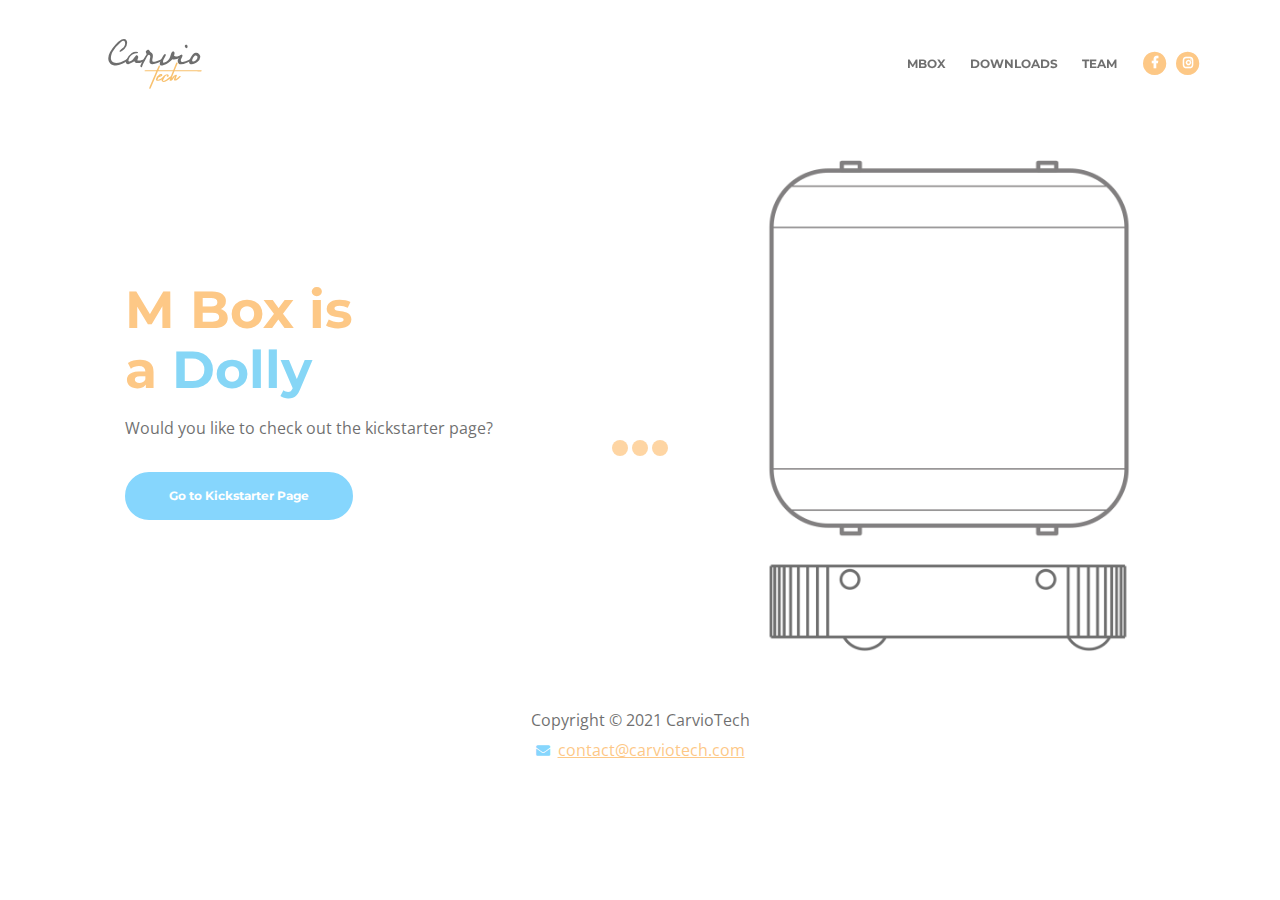
<file: index.html>
<!DOCTYPE html>
<html lang="en">
    <head>
        <meta charset="utf-8">
        <meta name="viewport" content="width=device-width, initial-scale=1, shrink-to-fit=no">
        
        <meta name="description" content="Dolly Slider CableCam Photographer">
        <meta name="author" content="Carvio">

        <meta property="og:site_name" content="" />
        <meta property="og:site" content="" />
        <meta property="og:title" content=""/>
        <meta property="og:description" content="" />
        <meta property="og:image" content="" /> 
        <meta property="og:url" content="" />
        <meta property="og:type" content="article" />

        <title>CarvioTech</title>
        
        <link href="https://fonts.googleapis.com/css?family=Montserrat:400,600,700" rel="stylesheet">
        <link href="https://fonts.googleapis.com/css?family=Open+Sans:400,400i,700,700i" rel="stylesheet">
        <link href="css/bootstrap.css" rel="stylesheet">
        <link href="css/fontawesome-all.css" rel="stylesheet">
        <link href="css/swiper.css" rel="stylesheet">
        <link href="css/magnific-popup.css" rel="stylesheet">
        <link href="css/styles.css" rel="stylesheet">
        
        <link rel="icon" href="images/white_logo.png">
    </head>

    <body data-spy="scroll" data-target=".fixed-top">
        
        <div class="spinner-wrapper">
            <div class="spinner">
                <div class="bounce1"></div>
                <div class="bounce2"></div>
                <div class="bounce3"></div>
            </div>
        </div>
        
        <nav class="navbar navbar-expand-md navbar-dark navbar-custom fixed-top">

            <a class="navbar-brand logo-image" href="index.html">
                <img src="images/black_logo.svg" alt="alternative">
            </a>            
            <button class="navbar-toggler" type="button" data-toggle="collapse" data-target="#navbarsExampleDefault" aria-controls="navbarsExampleDefault" aria-expanded="false" aria-label="Toggle navigation">
                <span class="navbar-toggler-awesome fas fa-bars"></span>
                <span class="navbar-toggler-awesome fas fa-times"></span>
            </button>
            <div class="collapse navbar-collapse" id="navbarsExampleDefault">
                <ul class="navbar-nav ml-auto">               
                    <li class="nav-item">
                        <a class="nav-link page-scroll" href="products.html">MBOX</a>
                    </li>
                    <li class="nav-item">
                        <a class="nav-link page-scroll" href="downloads.html">DOWNLOADS</a>
                    </li>
                    <li class="nav-item">
                        <a class="nav-link page-scroll" href="team.html">TEAM</a>
                    </li>
                </ul>
                <span class="nav-item social-icons">
                    <span class="fa-stack">
                        <a href="https://www.facebook.com/carviotech">
                            <i class="fas fa-circle fa-stack-2x"></i>
                            <i class="fab fa-facebook-f fa-stack-1x"></i>
                        </a>
                    </span>
                    <span class="fa-stack">
                        <a href="https://www.instagram.com/carviotech/">
                            <i class="fas fa-circle fa-stack-2x"></i>
                            <i class="fab fa-instagram fa-stack-1x"></i>
                        </a>
                    </span>
                </span>
            </div>
        </nav> 
        
        <header id="header" class="header">
            <div class="header-content">
                <div class="container">
                    <div class="row">
                        <div class="col-lg-6">
                            <div class="text-container">
                                <h1>M Box is <br> a <span id="js-rotating">Dolly, Slider, CableCam</span></h1>
                                <p class="p-large">Would you like to check out the kickstarter page?</p>
                                <a class="btn-solid-lg page-scroll" href="#your-link">Go to Kickstarter Page</a>
                            </div>
                        </div> 
                        <div class="col-lg-6">
                            <div class="image-container">
                                <img class="img-fluid" src="images/tech-draw.png" alt="alternative">
                            </div> 
                        </div> 
                    </div> 
                </div> 
            </div> 
        </header> 

        <div id="contact" class="form">
            <div class="container">
                <div class="row">
                    <div class="col-lg-12">
                        <ul class="list-unstyled li-space-lg">
                            <li class="address">Copyright © 2021 CarvioTech</li>
                            <li><i class="fas fa-envelope"></i><a class="blue" href="mailto:contact@carviotech.com">contact@carviotech.com</a></li>
                        </ul>
                    </div> 
                </div> 
            </div> 
        </div> 
        
        <script src="js/jquery.min.js"></script>
        <script src="js/popper.min.js"></script>
        <script src="js/bootstrap.min.js"></script>
        <script src="js/jquery.easing.min.js"></script>
        <script src="js/swiper.min.js"></script>
        <script src="js/jquery.magnific-popup.js"></script>
        <script src="js/morphext.min.js"></script>
        <script src="js/validator.min.js"></script>
        <script src="js/scripts.js"></script>
    </body>
</html>
</file>
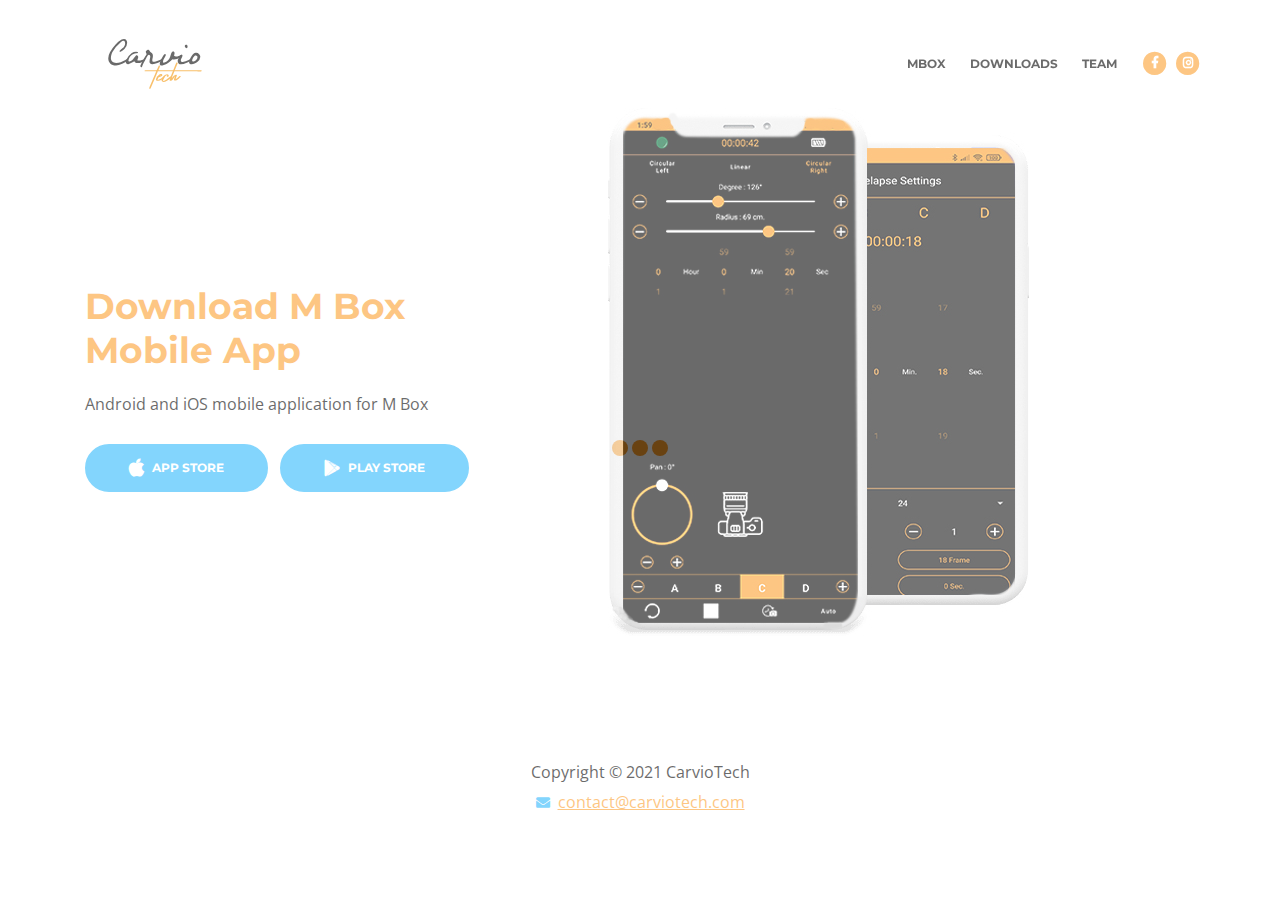
<file: downloads.html>
<!DOCTYPE html>
<html lang="en">
    <head>
        <meta charset="utf-8">
        <meta name="viewport" content="width=device-width, initial-scale=1, shrink-to-fit=no">
        
        <meta name="description" content="Dolly Slider CableCam Photographer">
        <meta name="author" content="Carvio">

        <meta property="og:site_name" content="" />
        <meta property="og:site" content="" />
        <meta property="og:title" content=""/>
        <meta property="og:description" content="" />
        <meta property="og:image" content="" />
        <meta property="og:url" content="" />
        <meta property="og:type" content="article" />

        <title>CarvioTech</title>
        
        <link href="https://fonts.googleapis.com/css?family=Montserrat:400,600,700" rel="stylesheet">
        <link href="https://fonts.googleapis.com/css?family=Open+Sans:400,400i,700,700i" rel="stylesheet">
        <link href="css/bootstrap.css" rel="stylesheet">
        <link href="css/fontawesome-all.css" rel="stylesheet">
        <link href="css/swiper.css" rel="stylesheet">
        <link href="css/magnific-popup.css" rel="stylesheet">
        <link href="css/styles.css" rel="stylesheet">
        
        <link rel="icon" href="images/white_logo.png">
    </head>
    
    <body data-spy="scroll" data-target=".fixed-top">
        
        <div class="spinner-wrapper">
            <div class="spinner">
                <div class="bounce1"></div>
                <div class="bounce2"></div>
                <div class="bounce3"></div>
            </div>
        </div>

        <nav class="navbar navbar-expand-md navbar-dark navbar-custom fixed-top">
            <a class="navbar-brand logo-image" href="index.html">
                <img src="images/black_logo.svg" alt="alternative">
            </a>        
            <button class="navbar-toggler" type="button" data-toggle="collapse" data-target="#navbarsExampleDefault" aria-controls="navbarsExampleDefault" aria-expanded="false" aria-label="Toggle navigation">
                <span class="navbar-toggler-awesome fas fa-bars"></span>
                <span class="navbar-toggler-awesome fas fa-times"></span>
            </button>
            <div class="collapse navbar-collapse" id="navbarsExampleDefault">
                <ul class="navbar-nav ml-auto">
                    <li class="nav-item">
                        <a class="nav-link page-scroll" href="products.html">MBOX</a>
                    </li>
                    <li class="nav-item">
                        <a class="nav-link page-scroll" href="downloads.html">DOWNLOADS</a>
                    </li>
                    <li class="nav-item">
                        <a class="nav-link page-scroll" href="team.html">TEAM</a>
                    </li>
                </ul>
                <span class="nav-item social-icons">
                    <span class="fa-stack">
                        <a href="https://www.facebook.com/carviotech">
                            <i class="fas fa-circle fa-stack-2x"></i>
                            <i class="fab fa-facebook-f fa-stack-1x"></i>
                        </a>
                    </span>
                    <span class="fa-stack">
                        <a href="https://www.instagram.com/carviotech/">
                            <i class="fas fa-circle fa-stack-2x"></i>
                            <i class="fab fa-instagram fa-stack-1x"></i>
                        </a>
                    </span>
                </span>
            </div>
        </nav>

        <div class="basic-4">
            <div class="container">
                <div class="row">
                    <div class="col-lg-6 col-xl-5">
                        <div class="text-container">
                            <h2>Download <span class="blue">M Box Mobile App</span></h2>
                            <p class="p-large">Android and iOS mobile application for M Box</p>
                            <a class="btn-solid-lg" href="#COMING_SOON"><i class="fab fa-apple"></i>APP STORE</a>
                            <a class="btn-solid-lg" href="#COMING_SOON"><i class="fab fa-google-play"></i>PLAY STORE</a>
                        </div>
                    </div>
                    <div class="col-lg-6 col-xl-7">
                        <div class="image-container">
                            <img class="img-fluid" src="images/2phones2.jpg" alt="alternative">
                        </div>
                    </div>
                </div>
            </div>
        </div>

        <div id="contact" class="form">
            <div class="container">
                <div class="row">
                    <div class="col-lg-12">
                        <ul class="list-unstyled li-space-lg">
                            <li class="address">Copyright © 2021 CarvioTech</li>
                            <li><i class="fas fa-envelope"></i><a class="blue" href="mailto:contact@carviotech.com">contact@carviotech.com</a></li>
                        </ul>
                    </div>
                </div>
            </div>
        </div>
            
        <script src="js/jquery.min.js"></script>
        <script src="js/popper.min.js"></script>
        <script src="js/bootstrap.min.js"></script>
        <script src="js/jquery.easing.min.js"></script>
        <script src="js/swiper.min.js"></script>
        <script src="js/jquery.magnific-popup.js"></script>
        <script src="js/morphext.min.js"></script>
        <script src="js/validator.min.js"></script>
        <script src="js/scripts.js"></script>
    </body>
</html>
</file>
<file: css/styles.css>
body,
html {
    width: 100%;
	height: 100%;
}

body, p {
	color: #000000; 
	font: 400 0.875rem/1.375rem "Open Sans", sans-serif;
}

.p-large {
	color: #000000;
	font: 400 1rem/1.5rem "Open Sans", sans-serif;
}

.p-small {
	color: #000000;
	font: 400 0.75rem/1.25rem "Open Sans", sans-serif;
}

.p-heading {
	margin-bottom: 3.75rem;
	text-align: center;
}

.li-space-lg li {
	margin-bottom: 0.375rem;
}

.indent {
	padding-left: 1.25rem;
}

h1 {
	color: #FC9E2B;
	font: 700 2.5rem/2.875rem "Montserrat", sans-serif;
}

h2 {
	color: #FC9E2B;
	font: 700 2.25rem/2.75rem "Montserrat", sans-serif;
}

h3 {
	color: #FC9E2B;
	font: 700 1.75rem/2.125rem "Montserrat", sans-serif;
}

h4 {
	color: #FC9E2B;
	font: 700 1.375rem/1.75rem "Montserrat", sans-serif;
}

h5 {
	color: #FC9E2B;
	font: 700 1.125rem/1.625rem "Montserrat", sans-serif;
}

h6 {
	color: #FC9E2B;
	font: 700 1rem/1.5rem "Montserrat", sans-serif;
}

a {
	color: #FC9E2B;
	text-decoration: underline;
}

a:hover {
	color: #FC9E2B;
	text-decoration: underline;
}

a.turquoise {
	color: #FC9E2B;
}

a.white {
	color: #FC9E2B;
}

.testimonial-text {
	font: italic 400 1rem/1.5rem "Open Sans", sans-serif;
}

.testimonial-author {
	font: 700 1rem/1.5rem "Montserrat", sans-serif;
}

.btn-solid-reg {
	display: inline-block;
	padding: 1.1875rem 2.125rem 1.1875rem 2.125rem;
	border: 0.125rem solid #2BB8FC;
	border-radius: 2rem;
	background-color: #2BB8FC;
	color: #fff;
	font: 700 0.75rem/0 "Montserrat", sans-serif;
	text-decoration: none;
	transition: all 0.2s;
}

.btn-solid-reg:hover {
	background-color: transparent;
	color: #2BB8FC;
	text-decoration: none;
}

.btn-solid-lg {
	display: inline-block;
	padding: 1.375rem 2.625rem 1.375rem 2.625rem;
	border: 0.125rem solid #2BB8FC;
	border-radius: 2rem;
	background-color: #2BB8FC;
	color: #fff;
	font: 700 0.75rem/0 "Montserrat", sans-serif;
	text-decoration: none;
	transition: all 0.2s;
}

.btn-solid-lg:hover {
	background-color: transparent;
	color: #2BB8FC;
	text-decoration: none;
}

.btn-solid-lg .fab {
	margin-right: 0.5rem;
	font-size: 1.25rem;
	line-height: 0;
	vertical-align: top;
}

.btn-solid-lg .fab.fa-google-play {
	font-size: 1rem;
}

.btn-outline-reg {
	display: inline-block;
	padding: 1.1875rem 2.125rem 1.1875rem 2.125rem;
	border: 0.125rem solid #2BB8FC;
	border-radius: 2rem;
	background-color: transparent;
	color: #2BB8FC;
	font: 700 0.75rem/0 "Montserrat", sans-serif;
	text-decoration: none;
	transition: all 0.2s;
}

.btn-outline-reg:hover {
	background-color: #2BB8FC;
	color: #fff;
	text-decoration: none;
}

.btn-outline-lg {
	display: inline-block;
	padding: 1.375rem 2.625rem 1.375rem 2.625rem;
	border: 0.125rem solid #2BB8FC;
	border-radius: 2rem;
	background-color: transparent;
	color: #2BB8FC;
	font: 700 0.75rem/0 "Montserrat", sans-serif;
	text-decoration: none;
	transition: all 0.2s;
}

.btn-outline-lg:hover {
	background-color: #2BB8FC;
	color: #fff;
	text-decoration: none;
}

.btn-outline-sm {
	display: inline-block;
	padding: 1rem 1.625rem 0.875rem 1.625rem;
	border: 0.125rem solid #2BB8FC;
	border-radius: 2rem;
	background-color: transparent;
	color: #2BB8FC;
	font: 700 0.625rem/0 "Montserrat", sans-serif;
	text-decoration: none;
	transition: all 0.2s;
}

.btn-outline-sm:hover {
	background-color: #2BB8FC;
	color: #fff;
	text-decoration: none;
}

.form-group {
	position: relative;
	margin-bottom: 1.25rem;
}

.form-group.has-error.has-danger {
	margin-bottom: 0.625rem;
}

.form-group.has-error.has-danger .help-block.with-errors ul {
	margin-top: 0.375rem;
}

.label-control {
	position: absolute;
	top: 0.87rem;
	left: 1.375rem;
	color: #f1f1f8;
	opacity: 1;
	font: 400 0.875rem/1.375rem "Open Sans", sans-serif;
	cursor: text;
	transition: all 0.2s ease;
}

/* IE10+ hack to solve lower label text position compared to the rest of the browsers */
@media screen and (-ms-high-contrast: active), screen and (-ms-high-contrast: none) {  
	.label-control {
		top: 0.9375rem;
	}
}

.form-control-input:focus + .label-control,
.form-control-input.notEmpty + .label-control,
.form-control-textarea:focus + .label-control,
.form-control-textarea.notEmpty + .label-control {
	top: 0.125rem;
	opacity: 1;
	font-size: 0.75rem;
	font-weight: 700;
}

.form-control-input,
.form-control-select {
	display: block; /* needed for proper display of the label in Firefox, IE, Edge */
	width: 100%;
	padding-top: 1.0625rem;
	padding-bottom: 0.0625rem;
	padding-left: 1.3125rem;
	border: 1px solid #000000;
	border-radius: 0.25rem;
	background-color: #FFFFFF;
	color: #f1f1f8;
	font: 400 0.875rem/1.875rem "Open Sans", sans-serif;
	transition: all 0.2s;
	-webkit-appearance: none; /* removes inner shadow on form inputs on ios safari */
}

.form-control-select {
	padding-top: 0.5rem;
	padding-bottom: 0.5rem;
	height: 3rem;
}

/* IE10+ hack to solve lower label text position compared to the rest of the browsers */
@media screen and (-ms-high-contrast: active), screen and (-ms-high-contrast: none) {  
	.form-control-input {
		padding-top: 1.25rem;
		padding-bottom: 0.75rem;
		line-height: 1.75rem;
	}

	.form-control-select {
		padding-top: 0.875rem;
		padding-bottom: 0.75rem;
		height: 3.125rem;
		line-height: 2.125rem;
	}
}

select {
    /* you should keep these first rules in place to maintain cross-browser behavior */
    -webkit-appearance: none;
	-moz-appearance: none;
	-ms-appearance: none;
    -o-appearance: none;
    appearance: none;
    background-image: url('../images/down-arrow.png');
    background-position: 96% 50%;
    background-repeat: no-repeat;
    outline: none;
}

select::-ms-expand {
    display: none; /* removes the ugly default down arrow on select form field in IE11 */
}

.form-control-textarea {
	display: block; /* used to eliminate a bottom gap difference between Chrome and IE/FF */
	width: 100%;
	height: 8rem; /* used instead of html rows to normalize height between Chrome and IE/FF */
	padding-top: 1.25rem;
	padding-left: 1.3125rem;
	border: 1px solid #000;
	border-radius: 0.25rem;
	background-color: #fff;
	color: #f1f1f8;
	font: 400 0.875rem/1.75rem "Open Sans", sans-serif;
	transition: all 0.2s;
}

.form-control-input:focus,
.form-control-select:focus,
.form-control-textarea:focus {
	border: 1px solid #f1f1f8;
	outline: none; /* Removes blue border on focus */
}

.form-control-input:hover,
.form-control-select:hover,
.form-control-textarea:hover {
	border: 1px solid #f1f1f8;
}

.checkbox {
	font: 400 0.75rem/1.25rem "Open Sans", sans-serif;
}

input[type='checkbox'] {
	vertical-align: -15%;
	margin-right: 0.375rem;
}

/* IE10+ hack to raise checkbox field position compared to the rest of the browsers */
@media screen and (-ms-high-contrast: active), screen and (-ms-high-contrast: none) {  
	input[type='checkbox'] {
		vertical-align: -9%;
	}
}

.form-control-submit-button {
	display: inline-block;
	width: 100%;
	height: 3.125rem;
	border: 1px solid #2BB8FC;
	border-radius: 1.5rem;
	background-color: #2BB8FC;
	color: #fff;
	font: 700 0.75rem/1.75rem "Montserrat", sans-serif;
	cursor: pointer;
	transition: all 0.2s;
}

.form-control-submit-button:hover {
	background-color: transparent;
	color: #2BB8FC;
}

/* Form Success And Error Message Formatting */
#cmsgSubmit.h3.text-center.tada.animated,
#pmsgSubmit.h3.text-center.tada.animated,
#cmsgSubmit.h3.text-center,
#pmsgSubmit.h3.text-center {
	display: block;
	margin-bottom: 0;
	color: #f1f1f8;
	font: 400 1.125rem/1rem "Open Sans", sans-serif;
}

.help-block.with-errors .list-unstyled {
	color: #f1f1f8;
	font-size: 0.75rem;
	line-height: 1.125rem;
	text-align: left;
}

.help-block.with-errors ul {
	margin-bottom: 0;
}
/* end of form success and error message formatting */

/* Form Success And Error Message Animation - Animate.css */
@-webkit-keyframes tada {
	from {
		-webkit-transform: scale3d(1, 1, 1);
		-ms-transform: scale3d(1, 1, 1);
		transform: scale3d(1, 1, 1);
	}
	10%, 20% {
		-webkit-transform: scale3d(.9, .9, .9) rotate3d(0, 0, 1, -3deg);
		-ms-transform: scale3d(.9, .9, .9) rotate3d(0, 0, 1, -3deg);
		transform: scale3d(.9, .9, .9) rotate3d(0, 0, 1, -3deg);
	}
	30%, 50%, 70%, 90% {
		-webkit-transform: scale3d(1.1, 1.1, 1.1) rotate3d(0, 0, 1, 3deg);
		-ms-transform: scale3d(1.1, 1.1, 1.1) rotate3d(0, 0, 1, 3deg);
		transform: scale3d(1.1, 1.1, 1.1) rotate3d(0, 0, 1, 3deg);
	}
	40%, 60%, 80% {
		-webkit-transform: scale3d(1.1, 1.1, 1.1) rotate3d(0, 0, 1, -3deg);
		-ms-transform: scale3d(1.1, 1.1, 1.1) rotate3d(0, 0, 1, -3deg);
		transform: scale3d(1.1, 1.1, 1.1) rotate3d(0, 0, 1, -3deg);
	}
	to {
		-webkit-transform: scale3d(1, 1, 1);
		-ms-transform: scale3d(1, 1, 1);
		transform: scale3d(1, 1, 1);
	}
}

@keyframes tada {
	from {
		-webkit-transform: scale3d(1, 1, 1);
		-ms-transform: scale3d(1, 1, 1);
		transform: scale3d(1, 1, 1);
	}
	10%, 20% {
		-webkit-transform: scale3d(.9, .9, .9) rotate3d(0, 0, 1, -3deg);
		-ms-transform: scale3d(.9, .9, .9) rotate3d(0, 0, 1, -3deg);
		transform: scale3d(.9, .9, .9) rotate3d(0, 0, 1, -3deg);
	}
	30%, 50%, 70%, 90% {
		-webkit-transform: scale3d(1.1, 1.1, 1.1) rotate3d(0, 0, 1, 3deg);
		-ms-transform: scale3d(1.1, 1.1, 1.1) rotate3d(0, 0, 1, 3deg);
		transform: scale3d(1.1, 1.1, 1.1) rotate3d(0, 0, 1, 3deg);
	}
	40%, 60%, 80% {
		-webkit-transform: scale3d(1.1, 1.1, 1.1) rotate3d(0, 0, 1, -3deg);
		-ms-transform: scale3d(1.1, 1.1, 1.1) rotate3d(0, 0, 1, -3deg);
		transform: scale3d(1.1, 1.1, 1.1) rotate3d(0, 0, 1, -3deg);
	}
	to {
		-webkit-transform: scale3d(1, 1, 1);
		-ms-transform: scale3d(1, 1, 1);
		transform: scale3d(1, 1, 1);
	}
}

.tada {
	-webkit-animation-name: tada;
	animation-name: tada;
}

.animated {
	-webkit-animation-duration: 1s;
	animation-duration: 1s;
	-webkit-animation-fill-mode: both;
	animation-fill-mode: both;
}
/* end of form success and error message animation - Animate.css */

/* Fade-move Animation For Lightbox - Magnific Popup */
/* at start */
.my-mfp-slide-bottom .zoom-anim-dialog {
	opacity: 0;
	transition: all 0.2s ease-out;
	-webkit-transform: translateY(-1.25rem) perspective(37.5rem) rotateX(10deg);
	-ms-transform: translateY(-1.25rem) perspective(37.5rem) rotateX(10deg);
	transform: translateY(-1.25rem) perspective(37.5rem) rotateX(10deg);
}

/* animate in */
.my-mfp-slide-bottom.mfp-ready .zoom-anim-dialog {
	opacity: 1;
	-webkit-transform: translateY(0) perspective(37.5rem) rotateX(0); 
	-ms-transform: translateY(0) perspective(37.5rem) rotateX(0); 
	transform: translateY(0) perspective(37.5rem) rotateX(0); 
}

/* animate out */
.my-mfp-slide-bottom.mfp-removing .zoom-anim-dialog {
	opacity: 0;
	-webkit-transform: translateY(-0.625rem) perspective(37.5rem) rotateX(10deg); 
	-ms-transform: translateY(-0.625rem) perspective(37.5rem) rotateX(10deg); 
	transform: translateY(-0.625rem) perspective(37.5rem) rotateX(10deg); 
}

/* dark overlay, start state */
.my-mfp-slide-bottom.mfp-bg {
	opacity: 0;
	transition: opacity 0.2s ease-out;
}

/* animate in */
.my-mfp-slide-bottom.mfp-ready.mfp-bg {
	opacity: 0.8;
}
/* animate out */
.my-mfp-slide-bottom.mfp-removing.mfp-bg {
	opacity: 0;
}
/* end of fade-move animation for lightbox - magnific popup */

/* Fade Animation For Image Slider - Magnific Popup */
@-webkit-keyframes fadeIn {
	from {
		opacity: 0;
	}
	to {
		opacity: 1;
	}
}

@keyframes fadeIn {
	from {
		opacity: 0;
	}
	to {
		opacity: 1;
	}
}

.fadeIn {
	-webkit-animation: fadeIn 0.6s;
	animation: fadeIn 0.6s;
}

@-webkit-keyframes fadeOut {
	from {
		opacity: 1;
	}
	to {
		opacity: 0;
	}
}

@keyframes fadeOut {
	from {
		opacity: 1;
	}
	to {
		opacity: 0;
	}
}

.fadeOut {
	-webkit-animation: fadeOut 0.8s;
	animation: fadeOut 0.8s;
}
/* end of fade animation for image slider - magnific popup */


/*************************/
/*     02. Preloader     */
/*************************/
.spinner-wrapper {
	position: fixed;
	z-index: 999999;
	top: 0;
	right: 0;
	bottom: 0;
	left: 0;
	background: #FFFFFF;
}

.spinner {
	position: absolute;
	top: 50%; /* centers the loading animation vertically one the screen */
	left: 50%; /* centers the loading animation horizontally one the screen */
	width: 3.75rem;
	height: 1.25rem;
	margin: -0.625rem 0 0 -1.875rem; /* is width and height divided by two */ 
	text-align: center;
}

.spinner > div {
	display: inline-block;
	width: 1rem;
	height: 1rem;
	border-radius: 100%;
	background-color: #FC9E2B;
	-webkit-animation: sk-bouncedelay 1.4s infinite ease-in-out both;
	animation: sk-bouncedelay 1.4s infinite ease-in-out both;
}

.spinner .bounce1 {
	-webkit-animation-delay: -0.32s;
	animation-delay: -0.32s;
}

.spinner .bounce2 {
	-webkit-animation-delay: -0.16s;
	animation-delay: -0.16s;
}

@-webkit-keyframes sk-bouncedelay {
	0%, 80%, 100% { -webkit-transform: scale(0); }
	40% { -webkit-transform: scale(1.0); }
}

@keyframes sk-bouncedelay {
	0%, 80%, 100% { 
		-webkit-transform: scale(0);
		-ms-transform: scale(0);
		transform: scale(0);
	} 40% { 
		-webkit-transform: scale(1.0);
		-ms-transform: scale(1.0);
		transform: scale(1.0);
	}
}


/**************************/
/*     03. Navigation     */
/**************************/
.navbar-custom {
	background-color: #FFFFFF;
	box-shadow: 0 0.0625rem 0.375rem 0 rgba(0, 0, 0, 0.1);
	font: 700 0.75rem/2rem "Montserrat", sans-serif;
	transition: all 0.2s;
}

.navbar-custom .navbar-brand.logo-image img {
    width: 150px;
	height: 50px;
	margin-bottom: 0px;
	-webkit-backface-visibility: hidden;
}

.navbar-custom .navbar-brand.logo-text {
	font: 700 2.375rem/1.5rem "Montserrat", sans-serif;
	color: #fff;
	letter-spacing: -0.5px;
	text-decoration: none;
}

.navbar-custom .navbar-nav {
	margin-top: 0.75rem;
}

.navbar-custom .nav-item .nav-link {
	padding: 0 0.75rem 0 0.75rem;
	color: #000000;
	text-decoration: none;
	transition: all 0.2s ease;
}

.navbar-custom .nav-item .nav-link:hover,
.navbar-custom .nav-item .nav-link.active {
	color: #2BB8FC;
}

/* Dropdown Menu */
.navbar-custom .dropdown:hover > .dropdown-menu {
	display: block; /* this makes the dropdown menu stay open while hovering it */
	min-width: auto;
	animation: fadeDropdown 0.2s; /* required for the fade animation */
}

@keyframes fadeDropdown {
    0% {
        opacity: 0;
    }

    100% {
        opacity: 1;
    }
}

.navbar-custom .dropdown-toggle:focus { /* removes dropdown outline on focus  */
	outline: 0;
}

.navbar-custom .dropdown-menu {
	margin-top: 0;
	border: none;
	border-radius: 0.25rem;
	background-color: #FFFFFF;
}

.navbar-custom .dropdown-item {
	color: #000000;
	text-decoration: none;
}

.navbar-custom .dropdown-item:hover {
	background-color: #000000;
}

.navbar-custom .dropdown-item .item-text {
	font: 700 0.75rem/1.5rem "Montserrat", sans-serif;
}

.navbar-custom .dropdown-item:hover .item-text {
	color: #FC9E2B;
}

.navbar-custom .dropdown-items-divide-hr {
	width: 100%;
	height: 1px;
	margin: 0.25rem auto 0.25rem auto;
	border: none;
	background-color: #000000;
	opacity: 0.2;
}
/* end of dropdown menu */

.navbar-custom .social-icons {
	display: none;
}

.navbar-custom .navbar-toggler {
	border: none;
	color: #000000;
	font-size: 2rem;
}

.navbar-custom button[aria-expanded='false'] .navbar-toggler-awesome.fas.fa-times{
	display: none;
}

.navbar-custom button[aria-expanded='false'] .navbar-toggler-awesome.fas.fa-bars{
	display: inline-block;
}

.navbar-custom button[aria-expanded='true'] .navbar-toggler-awesome.fas.fa-bars{
	display: none;
}

.navbar-custom button[aria-expanded='true'] .navbar-toggler-awesome.fas.fa-times{
	display: inline-block;
	margin-right: 0.125rem;
}


/*********************/
/*    04. Header     */
/*********************/
.header {
	background-color: transparent center center no-repeat;
	background-size: cover;
}

.header .header-content {
	padding-top: 5rem;
	padding-bottom:5rem;
	text-align: center;
}

.header .text-container {
	margin-bottom: 3rem;
}

.header h1 {
	margin-bottom: 1rem;
}

.header #js-rotating {
	color: #2BB8F0;
}

.header .p-large {
	margin-bottom: 2rem;
}

.header .btn-solid-lg {
	margin-right: 0.5rem;
	margin-bottom: 1.25rem;
}


/****************************/
/*     05. Testimonials     */
/****************************/
.slider-1 {
	padding-top: 6.875rem;
	padding-bottom: 6.375rem;
	background-color: #262431;
}

.slider-1 .slider-container {
	position: relative;
}

.slider-1 .swiper-container {
	position: static;
	width: 90%;
	text-align: center;
}

.slider-1 .swiper-button-prev:focus,
.slider-1 .swiper-button-next:focus {
	/* even if you can't see it chrome you can see it on mobile device */
	outline: none;
}

.slider-1 .swiper-button-prev {
	left: -0.5rem;
	background-image: url("data:image/svg+xml;charset=utf-8,%3Csvg%20xmlns%3D'http%3A%2F%2Fwww.w3.org%2F2000%2Fsvg'%20viewBox%3D'0%200%2028%2044'%3E%3Cpath%20d%3D'M0%2C22L22%2C0l2.1%2C2.1L4.2%2C22l19.9%2C19.9L22%2C44L0%2C22L0%2C22L0%2C22z'%20fill%3D'%23f1f1f8'%2F%3E%3C%2Fsvg%3E");
	background-size: 1.125rem 1.75rem;
}

.slider-1 .swiper-button-next {
	right: -0.5rem;
	background-image: url("data:image/svg+xml;charset=utf-8,%3Csvg%20xmlns%3D'http%3A%2F%2Fwww.w3.org%2F2000%2Fsvg'%20viewBox%3D'0%200%2028%2044'%3E%3Cpath%20d%3D'M27%2C22L27%2C22L5%2C44l-2.1-2.1L22.8%2C22L2.9%2C2.1L5%2C0L27%2C22L27%2C22z'%20fill%3D'%23f1f1f8'%2F%3E%3C%2Fsvg%3E");
	background-size: 1.125rem 1.75rem;
}

.slider-1 .card {
	position: relative;
	border: none;
	background-color: transparent;
}

.slider-1 .card-image {
	width: 6rem;
	height: 6rem;
	margin-right: auto;
	margin-bottom: 0.25rem;
	margin-left: auto;
	border-radius: 50%;
}

.slider-1 .card-body {
	padding-bottom: 0;
}

.slider-1 .testimonial-author {
	margin-bottom: 0;
}


/************************/
/*     05. Features     */
/************************/
.tabs {
	padding-top: 6.5rem;
	padding-bottom: 4.25rem;
	background-color: #fff;
}

.tabs h2 {
	margin-bottom: 1.125rem;
	text-align: center;
}

.tabs .p-heading {
	margin-bottom: 3.125rem;
}

.tabs .nav-tabs {
	margin-right: auto;
	margin-bottom: 2.5rem;
	margin-left: auto;
	justify-content: center;
	border-bottom: none;
}

.tabs .nav-link {
	margin-bottom: 1rem;
	padding: 0.5rem 1.375rem 0.25rem 1.375rem;
	border: none;
	border-bottom: 0.1875rem solid #f1f1f8;
	border-radius: 0;
	color: #f1f1f8;
	font: 700 1rem/1.75rem "Montserrat", sans-serif;
	text-decoration: none;
	transition: all 0.2s ease;
}

.tabs .nav-link.active,
.tabs .nav-link:hover {
	border-bottom: 0.1875rem solid #2BB8FC;
	background-color: transparent;
	color: #2BB8FC;
}

.tabs .nav-link .fas {
	margin-right: 0.375rem;
	font-size: 1rem;
}

.tabs .tab-content {
	width: 100%; /* for proper display in IE11 */
}

.tabs .card {
	border: none;
	background: transparent;
}

.tabs .card-body {
	padding: 1rem 0 1.25rem 0;
}

.tabs .card-title {
	margin-bottom: 0.5rem;
}

.tabs .card .card-icon {
	display: inline-block;
	width: 3.5rem;
	height: 3.5rem;
	border-radius: 50%;
	background-color: #2BB8FC;
	text-align: center;
	vertical-align: top;
}

.tabs .card .card-icon .fas,
.tabs .card .card-icon .far {
	color: #fff;
	font-size: 1.75rem;
	line-height: 3.5rem;
}

.tabs #tab-1 .card.left-pane .text-wrapper {
	display: inline-block;
	width: 75%;
}

.tabs #tab-1 .card.left-pane .card-icon {
	float: left;
	margin-right: 1rem;
}

.tabs #tab-1 img {
	display: block;
	margin: 2rem auto 3rem auto;
}

.tabs #tab-1 .card.right-pane .text-wrapper {
	display: inline-block;
	width: 75%;
}

.tabs #tab-1 .card.right-pane .card-icon {
	margin-right: 1rem;
}

.tabs #tab-2 img {
	display: block;
	margin: 0 auto 2rem auto;
}

.tabs #tab-2 .text-area {
	margin-top: 1.5rem;
}

.tabs #tab-2 h3 {
	margin-bottom: 0.75rem;
}

.tabs #tab-2 .icon-cards-area {
	margin-top: 2.5rem;
}

.tabs #tab-2 .icon-cards-area .card {
	width: 100%; /* for proper display in IE11 */
}

.tabs #tab-3 .icon-cards-area .card {
	width: 100%; /* for proper display in IE11 */
}

.tabs #tab-3 .text-area {
	margin-top: 0.75rem;
	margin-bottom: 4rem;
}

.tabs #tab-3 h3 {
	margin-bottom: 0.75rem;
}

.tabs #tab-3 img {
	margin: 0 auto 3rem auto;
}


/*********************/
/*     07. Video     */
/*********************/
.basic-1 {
	padding-top: 7.50rem;
	padding-bottom: 2.50rem;
	background-color: #FFFFFF center center no-repeat ;
	background-size: cover; 
}

.basic-1 h2 {
	margin-bottom: 1.125rem;
	text-align: center;
}

.basic-1 .p-heading {
	margin-bottom: 4rem;
	text-align: center;
}

.basic-1 .image-container img {
	border-radius: 0.375rem;
}

.basic-1 .video-wrapper {
	position: relative;
}

/* Video Play Button */
.basic-1 .video-play-button {
	position: absolute;
	z-index: 10;
	top: 50%;
	left: 50%;
	display: block;
	box-sizing: content-box;
	width: 2rem;
	height: 2.75rem;
	padding: 1.125rem 1.25rem 1.125rem 1.75rem;
	border-radius: 50%;
	-webkit-transform: translateX(-50%) translateY(-50%);
	-ms-transform: translateX(-50%) translateY(-50%);
	transform: translateX(-50%) translateY(-50%);
}
  
.basic-1 .video-play-button:before {
	content: "";
	position: absolute;
	z-index: 0;
	top: 50%;
	left: 50%;
	display: block;
	width: 4.75rem;
	height: 4.75rem;
	border-radius: 50%;
	background: #4eaaff;
	animation: pulse-border 1500ms ease-out infinite;
	-webkit-transform: translateX(-50%) translateY(-50%);
	-ms-transform: translateX(-50%) translateY(-50%);
	transform: translateX(-50%) translateY(-50%);
}
  
.basic-1 .video-play-button:after {
	content: "";
	position: absolute;
	z-index: 1;
	top: 50%;
	left: 50%;
	display: block;
	width: 4.375rem;
	height: 4.375rem;
	border-radius: 50%;
	background: #4eaaff;
	transition: all 200ms;
	-webkit-transform: translateX(-50%) translateY(-50%);
	-ms-transform: translateX(-50%) translateY(-50%);
	transform: translateX(-50%) translateY(-50%);
}
  
.basic-1 .video-play-button span {
	position: relative;
	display: block;
	z-index: 3;
	top: 0.375rem;
	left: 0.25rem;
	width: 0;
	height: 0;
	border-left: 1.625rem solid #fff;
	border-top: 1rem solid transparent;
	border-bottom: 1rem solid transparent;
}
  
@keyframes pulse-border {
	0% {
		transform: translateX(-50%) translateY(-50%) translateZ(0) scale(1);
		opacity: 1;
	}
	100% {
		transform: translateX(-50%) translateY(-50%) translateZ(0) scale(1.5);
		opacity: 0;
	}
}
/* end of video play button */  


/*************************/
/*     09. Details 1     */
/*************************/
.basic-2 {
	padding-top: 2.5rem;
	padding-bottom: 2.5rem;
	background-color: #FFFFFF;
}

.basic-2 img {
	margin-bottom: 3.5rem;
}

.basic-2 h3 {
	margin-bottom: 1.125rem;
}

.basic-2 .btn-solid-reg {
	margin-top: 0.5rem;
}


/*************************/
/*     10. Details 2     */
/*************************/
.basic-3 {
	padding-top: 2.5rem;
	padding-bottom: 2.5rem;
	background-color: #FFFFFF;
}

.basic-3 .text-container {
	margin-bottom: 0rem;
}

.basic-3 h3 {
	margin-bottom: 1.125rem;
}

.basic-3 .btn-solid-reg {
	margin-top: 0.5rem;
}


/**********************************/
/*     11. Details Lightboxes     */
/**********************************/
.lightbox-basic {
	position: relative;
	max-width: 46.875rem;
	margin: 2.5rem auto;
	padding: 3rem 1rem;
	border-radius: 0.25rem;
	background-color: #fff;
	text-align: left;
}

.lightbox-basic img {
	display: block;
	margin-right: auto;
	margin-bottom: 3rem;
	margin-left: auto;
}

.lightbox-basic h3 {
	margin-bottom: 0.625rem;
}

.lightbox-basic hr {
	width: 3.75rem;
	height: 0.125rem;
	margin-top: 0.125rem;
	margin-bottom: 1.125rem;
	margin-left: 0;
	border: 0;
	background-color: #2BB8FC;
	text-align: left;
}

.lightbox-basic h4 {
	margin-top: 1.75rem;
	margin-bottom: 0.75rem;
}

.lightbox-basic table {
	margin-top: 1rem;
	margin-bottom: 1.5rem;
}

.lightbox-basic table tr {
	line-height: 1.75em;
}

.lightbox-basic table .icon-cell {
	width: 2rem;
	padding-right: 0.25rem;
	color: #2BB8FC;
	text-align: center;
}

.lightbox-basic a.mfp-close.as-button {
	position: relative;
	width: auto;
	height: auto;
	margin-left: 0.375rem;
	color: #2BB8FC;
	opacity: 1;
}

.lightbox-basic a.mfp-close.as-button:hover {
	color: #f1f1f8;
}

.lightbox-basic button.mfp-close.x-button {
	position: absolute;
	top: -0.375rem;
	right: -0.375rem;
	width: 2.75rem;
	height: 2.75rem;
	color: #f1f1f8;
}


/***************************/
/*     12. Screenshots     */
/***************************/
.slider-2 {
	padding-top: 6.875rem;
	padding-bottom: 6.875rem;
	background-color: #2f2c3d;
}

.slider-2 .slider-container {
	position: relative;
}

.slider-2 .swiper-container {
	position: static;
	width: 90%;
	text-align: center;
}

.slider-2 .swiper-button-prev,
.slider-2 .swiper-button-next {
	top: 50%;
	width: 1.125rem;
}

.slider-2 .swiper-button-prev:focus,
.slider-2 .swiper-button-next:focus {
	/* even if you can't see it chrome you can see it on mobile device */
	outline: none;
}

.slider-2 .swiper-button-prev {
	left: -0.5rem;
	background-image: url("data:image/svg+xml;charset=utf-8,%3Csvg%20xmlns%3D'http%3A%2F%2Fwww.w3.org%2F2000%2Fsvg'%20viewBox%3D'0%200%2028%2044'%3E%3Cpath%20d%3D'M0%2C22L22%2C0l2.1%2C2.1L4.2%2C22l19.9%2C19.9L22%2C44L0%2C22L0%2C22L0%2C22z'%20fill%3D'%23ffffff'%2F%3E%3C%2Fsvg%3E");
	background-size: 1.125rem 1.75rem;
}

.slider-2 .swiper-button-next {
	right: -0.5rem;
	background-image: url("data:image/svg+xml;charset=utf-8,%3Csvg%20xmlns%3D'http%3A%2F%2Fwww.w3.org%2F2000%2Fsvg'%20viewBox%3D'0%200%2028%2044'%3E%3Cpath%20d%3D'M27%2C22L27%2C22L5%2C44l-2.1-2.1L22.8%2C22L2.9%2C2.1L5%2C0L27%2C22L27%2C22z'%20fill%3D'%23ffffff'%2F%3E%3C%2Fsvg%3E");
	background-size: 1.125rem 1.75rem;
}


/************************/
/*     13. Download     */
/************************/
.basic-4 {
	padding-top: 6.5rem;
	padding-bottom: 6.75rem;
	background-color: transparent center center no-repeat;
	background-size: cover; 
}

.basic-4 .text-container {
	margin-bottom: 3.5rem;
	text-align: center;
}

.basic-4 h2 {
	margin-bottom: 1.25rem;
}

.basic-4 .p-large {
	margin-bottom: 1.75rem;
}

.basic-4 .btn-solid-lg {
	margin-right: 0.5rem;
	margin-bottom: 1.25rem;
}


/**************************/
/*     18. Statistics     */
/**************************/
.counter {
	padding-top: 6.5rem;
	padding-bottom: 5.375rem;
	background-color: #262431;
	text-align: center;
}

.counter #counter .cell {
	display: inline-block;
	width: 6.25rem;
	margin-right: 1rem;
	margin-left: 1rem;
	margin-bottom: 2rem;
}

.counter #counter .counter-value {
	color: #f1f1f8;
	font: 700 3.5rem/4.25rem "Montserrat", sans-serif;	
	vertical-align: middle;
}

.counter #counter .counter-info {
	margin-bottom: 0;
	color: #2BB8FC;
	font: 400 0.875rem/1.25rem "Open Sans", sans-serif;
	vertical-align: middle;
}


/***********************/
/*     16. Contact     */
/***********************/
.form {
	padding-top: 1rem;
	padding-bottom: 1rem;
	background-color: #2BB8FC center bottom no-repeat;
	background-size: cover; 
}

.form h2 {
	margin-bottom: 1.125rem;
	text-align: center;
}

.form .list-unstyled {
	margin-bottom: 3.75rem;
	font-size: 1rem;
	line-height: 1.5rem;
	text-align: center;
}

.form .list-unstyled .fas,
.form .list-unstyled .fab {
	margin-right: 0.5rem;
	font-size: 0.875rem;
	color: #2BB8FC;
}

.form .list-unstyled .fa-phone {
	vertical-align: 3%;
}


/**********************/
/*     16. Footer     */
/**********************/
.footer {
	padding-top: 5rem;
	background-color: #262431;
}

.footer .footer-col {
	margin-bottom: 2.25rem;
}

.footer h4 {
	margin-bottom: 1rem;
}

.footer .list-unstyled .fas {
	color: #2BB8FC;
	font-size: 0.5rem;
	line-height: 1.375rem;
}

.footer .list-unstyled .media-body {
	margin-left: 0.625rem;
}

.footer .fa-stack {
	margin-bottom: 0.75rem;
	margin-right: 0.5rem;
	font-size: 1.5rem;
}

.footer .fa-stack .fa-stack-1x {
    color: #262431;
	transition: all 0.2s ease;
}

.footer .fa-stack .fa-stack-2x {
	color: #f1f1f8;
	transition: all 0.2s ease;
}

.footer .fa-stack:hover .fa-stack-1x {
	color: #f1f1f8;
}

.footer .fa-stack:hover .fa-stack-2x {
    color: #FC9E2B;
}


/*************************/
/*     17. Copyright     */
/*************************/
.copyright {
	padding-top: 1rem;
	padding-bottom: 0.5rem;
	background-color: #fff;
	text-align: center;
}

.copyright .p-small {
	color: #f1f1f8;
	opacity: 0.6;
}


/**********************************/
/*     18. Back To Top Button     */
/**********************************/
a.back-to-top {
	position: fixed;
	z-index: 999;
	right: 0.75rem;
	bottom: 0.75rem;
	display: none;
	width: 2.625rem;
	height: 2.625rem;
	border-radius: 1.875rem;
	background: #2BB8FC url("../images/up-arrow.png") no-repeat center 47%;
	background-size: 1.125rem 1.125rem;
	text-indent: -9999px;
}

a:hover.back-to-top {
	background-color: #2BB8FC; 
}


/***************************/
/*     19. Extra Pages     */
/***************************/
.ex-header {
	padding-top: 8rem;
	padding-bottom: 5rem;
	background: linear-gradient(to bottom right, #fff, #fff);
	text-align: center;
}

.ex-basic-1 {
	padding-top: 2rem;
	padding-bottom: 0.875rem;
	background-color: #fff;
}

.ex-basic-1 .breadcrumbs {
	margin-bottom: 1.125rem;
}

.ex-basic-1 .breadcrumbs .fa {
	margin-right: 0.5rem;
	margin-left: 0.625rem;
}

.ex-basic-2 {
	padding-top: 4.75rem;
	padding-bottom: 4rem;
	background-color: #262431;
}

.ex-basic-2 h3 {
	margin-bottom: 1rem;
}

.ex-basic-2 .text-container {
	margin-bottom: 3.625rem;
}

.ex-basic-2 .text-container.last {
	margin-bottom: 0;
}

.ex-basic-2 .list-unstyled .fas {
	color: #2BB8FC;
	font-size: 0.5rem;
	line-height: 1.375rem;
}

.ex-basic-2 .list-unstyled .media-body {
	margin-left: 0.625rem;
}

.ex-basic-2 .btn-outline-reg {
	margin-top: 1.75rem;
}

.ex-basic-2 .image-container-large {
	margin-bottom: 4rem;
}

.ex-basic-2 .image-container-large img {
	border-radius: 0.25rem;
}

.ex-basic-2 .image-container-small img {
	border-radius: 0.25rem;
}

.ex-basic-2 .text-container.dark-bg {
	padding: 1.625rem 1.5rem 0.75rem 2rem;
	background-color: #000000;
}


/*****************************/
/*     20. Media Queries     */
/*****************************/	
/* Min-width width 768px */
@media (min-width: 768px) {
	
	/* General Styles */
	.p-heading {
		width: 85%;
		margin-right: auto;
		margin-left: auto;
	}

	h1 {
		font: 700 3.25rem/3.75rem "Montserrat", sans-serif;
	}
	/* end of general styles */


	/* Navigation */
	.navbar-custom {
		padding: 2.125rem 1.5rem 2.125rem 2rem;
		box-shadow: none;
        background: transparent;
	}
	
	.navbar-custom .navbar-brand.logo-text {
		color: #fff;
	}

	.navbar-custom .navbar-nav {
		margin-top: 0;
	}

	.navbar-custom .nav-item .nav-link {
		padding: 0.25rem 0.75rem 0.25rem 0.75rem;
		color: #000000;
	}
	
	.navbar-custom .nav-item .nav-link:hover,
	.navbar-custom .nav-item .nav-link.active {
		color: #FC9E2B;
	}

	.navbar-custom.top-nav-collapse {
        padding: 0.5rem 1.5rem 0.5rem 2rem;
		box-shadow: 0 0.0625rem 0.375rem 0 rgba(0, 0, 0, 0.1);
		background-color: #FFFFFF;
	}

	.navbar-custom.top-nav-collapse .navbar-brand.logo-text {
		color: #000000;
	}

	.navbar-custom.top-nav-collapse .nav-item .nav-link {
		color: #000000;
	}
	
	.navbar-custom.top-nav-collapse .nav-item .nav-link:hover,
	.navbar-custom.top-nav-collapse .nav-item .nav-link.active {
		color: #FC9E2B;
	}

	.navbar-custom .dropdown-menu {
		box-shadow: 0 0.25rem 0.375rem 0 rgba(0, 0, 0, 0.03);
	}

	.navbar-custom .dropdown-item {
		padding-top: 0.25rem;
		padding-bottom: 0.25rem;
	}

	.navbar-custom .dropdown-items-divide-hr {
		width: 84%;
	}
	/* end of navigation */


	/* Header */
	.header .header-content {
		padding-top: 1rem;
	}
	/* end of header */


	/* Testimonials */
	.slider-1 .swiper-button-prev {
		left: 1rem;
		width: 1.375rem;
		background-size: 1.375rem 2.125rem;
	}
	
	.slider-1 .swiper-button-next {
		right: 1rem;
		width: 1.375rem;
		background-size: 1.375rem 2.125rem;
	}
	/* end of testimonials */


	/* Features */
	.tabs .card .card-icon {
		width: 4.5rem;
		height: 4.5rem;
	}
	
	.tabs .card .card-icon .fas,
	.tabs .card .card-icon .far {
		font-size: 2.25rem;
		line-height: 4.5rem;
	}

	.tabs #tab-1 .card.left-pane .text-wrapper {
		width: 85%;
	}

	.tabs #tab-2 img {
		margin-bottom: 0;
	}

	.tabs #tab-2 .text-area {
		margin-top: 0;
	}

	.tabs #tab-2 .icon-cards-area .card {
		display: inline-block;
		width: 44%;
		margin-right: 2.5rem;
		vertical-align: top;
	}

	.tabs #tab-2 div.card:nth-child(2n+2) {
		margin-right: 0;
	}

	.tabs #tab-3 .text-area {
		margin-bottom: 0;
	}

	.tabs #tab-3 .icon-cards-area .card {
		display: inline-block;
		width: 44%;
		margin-right: 2.5rem;
		vertical-align: top;
	}

	.tabs #tab-3 div.card:nth-child(2n+2) {
		margin-right: 0;
	}

	.tabs #tab-3 img {
		margin-bottom: 0;
	}
	/* end of features */


	/* Details Lightboxes */
	.lightbox-basic {
		padding: 3rem 3rem;
	}
	/* end of details lightboxes */


	/* Screenshots */
	.slider-2 .swiper-button-prev {
		width: 1.375rem;
		background-size: 1.375rem 2.125rem;
	}
	
	.slider-2 .swiper-button-next {
		width: 1.375rem;
		background-size: 1.375rem 2.125rem;
	}
	/* end of screenshots */


	/* Contact */
	.form .list-unstyled li {
		display: inline-block;
		margin-right: 0.5rem;
		margin-left: 0.5rem;
	}

	.form .list-unstyled .address {
		display: block;
	}
	/* end of contact */


	/* Extra Pages */
	.ex-header {
		padding-top: 11rem;
		padding-bottom: 9rem;
	}

	.ex-basic-2 .text-container.dark {
		padding: 2.5rem 3rem 2rem 3rem;
	}

	.ex-basic-2 .text-container.column {
		width: 90%;
		margin-right: auto;
		margin-left: auto;
	}
	/* end of extra pages */
}
/* end of min-width width 768px */


/* Min-width width 992px */
@media (min-width: 992px) {
	
	/* Navigation */
	.navbar-custom .social-icons {
		display: block;
		margin-left: 0.5rem;
	}

	.navbar-custom .fa-stack {
		margin-bottom: 0.1875rem;
		margin-left: 0.375rem;
		font-size: 0.75rem;
	}
	
	.navbar-custom .fa-stack-2x {
		color: #FC9E2B;
		transition: all 0.2s ease;
	}
	
	.navbar-custom .fa-stack-1x {
		color: #fff;
		transition: all 0.2s ease;
	}

	.navbar-custom .fa-stack:hover .fa-stack-2x {
		color: #fff;
	}

	.navbar-custom .fa-stack:hover .fa-stack-1x {
		color: #FC9E2B;
	}
	/* end of navigation */


	/* General Styles */
	.p-heading {
		width: 65%;
	}
	/* end of general styles */


	/* Header */
	.header .header-content {
		padding-top: 10rem;
		padding-bottom: 2.5rem;
		text-align: left;
	}

	.header .text-container {
		margin-top: 6.5rem;
	}
	/* end of header */


	/* Features */
	.tabs .card-body {
		padding: 1rem 0 1.5rem 0;
	}
	
	.tabs #tab-1 .card.left-pane {
		text-align: right;
	}

	.tabs #tab-1 .card.left-pane .text-wrapper,
	.tabs #tab-1 .card.right-pane .text-wrapper {
		width: 68%;
	}

	.tabs #tab-1 .card.left-pane .card-icon {
		float: none;
		margin-right: 0;
		margin-left: 1rem;
	}

	.tabs #tab-1 img {
		margin-top: 0;
		margin-bottom: 0;
	}
	
	.tabs #tab-2 .icon-cards-area {
		margin-top: 2.25rem;
	}

	.tabs #tab-2 .icon-cards-area .card {
		width: 45%;
		margin-right: 3.5rem;
	}

	.tabs #tab-2 .icon-cards-area .card p {
		margin-bottom: 0.5rem;
	}

	.tabs #tab-3 .icon-cards-area .card {
		width: 45%;
		margin-right: 3.5rem;
	}

	.tabs #tab-3 .icon-cards-area .card p {
		margin-bottom: 0.5rem;
	}
	/* end of features */


	/* Video */
	.basic-1 .image-container {
		max-width: 80rem;
		margin-right: auto;
		margin-left: auto;
	}
	/* end of video */


	/* Details 1 */
	.basic-2 img {
		margin-bottom: 0;
	}

	.basic-2 .text-container {
		margin-top: 2.625rem;
	}
	/* end of details 1 */


	/* Details 2 */
	.basic-3 .text-container {
		margin-top: 0rem;
		margin-bottom: 0rem;
	}
	/* end of details 2 */


	/* Details Lightboxes */
	.lightbox-basic img {
		margin-bottom: 0;
		margin-left: 0;
	}

	.lightbox-basic h3 {
		margin-top: 0.25rem;
	}
	/* end of details lightboxes */


	/* Screenshots */
	.slider-2 .swiper-container {
		width: 92%;
	}
	/* end of screenshots */


	/* Download */
	.basic-4 {
		padding-top: 6.75rem;
	}

	.basic-4 .text-container {
		margin-top: 7rem;
		margin-bottom: 0;
		text-align: left;
	}
	/* end of download */


	/* Statistics */
	.counter {
		padding-top: 6rem;
		padding-bottom: 4.5rem;
	}

	.counter #counter .cell {
		width: 8rem;
		margin-right: 2.5rem;
		margin-left: 2.5rem;
	}
	
	.counter #counter .counter-value {
		font: 700 4.25rem/4.5rem "Montserrat", sans-serif;	
	}
	/* end of statistics */


	/* Extra Pages */
	.ex-header h1 {
		width: 80%;
		margin-right: auto;
		margin-left: auto;
	}

	.ex-basic-2 {
		padding-bottom: 5rem;
	}

	.ex-basic-2 .text-container.column {
		margin-bottom: 0;
	}
	/* end of extra pages */
}
/* end of min-width width 992px */


/* Min-width width 1200px */
@media (min-width: 1200px) {
	
	/* Navigation */
	.navbar-custom {
		padding: 2.125rem 5rem 2.125rem 5rem;
	}

	.navbar-custom.top-nav-collapse {
        padding: 0.5rem 5rem 0.5rem 5rem;
	}
	/* end of navigation */

	
	/* General Styles */
	.p-heading {
		width: 44%;
	}
	/* end of general styles */


	/* Header */
	.header .text-container {
		margin-top:7.5rem;
		margin-left:2.5rem;
	}

	.header .image-container {
		margin-left: 3rem;
	}
	/* end of header */


	/* Features */
	.tabs {
		padding-bottom: 6.5rem;
	}

	.tabs #tab-1 .card.first {
		margin-top: 4.25rem;
	}

	.tabs #tab-1 .card {
		margin-bottom: 0.75rem;
	}

	.tabs #tab-1 .card.left-pane .text-wrapper,
	.tabs #tab-1 .card.right-pane .text-wrapper {
		width: 73%;
	}

	.tabs #tab-1 img {
		margin-top: 0;
	}

	.tabs #tab-2 .container {
		padding-right: 2.5rem;
		padding-left: 2.5rem;
	}

	.tabs #tab-2 .text-area {
		margin-top: 1.5rem;
		margin-right: 1rem;
		margin-left: 1rem;
	}

	.tabs #tab-2 .icon-cards-area {
		margin-right: 1rem;
		margin-left: 1rem;
	}

	.tabs #tab-2 .icon-cards-area .card {
		margin-right: 3.875rem;
	}

	.tabs #tab-3 .container {
		padding-right: 2.5rem;
		padding-left: 2.5rem;
	}
	
	.tabs #tab-3 .icon-cards-area {
		margin-top: 2rem;
		margin-left: 1rem;
	}

	.tabs #tab-3 .icon-cards-area .card {
		margin-right: 3.875rem;
	}
	
	.tabs #tab-3 .text-area {
		margin-right: 1.5rem;
		margin-left: 1rem;
	}
	/* end of features */


	/* Details 1 */
	.basic-2 .text-container {
		margin-top: 0rem;
		margin-left: 1rem;
		margin-right: 0rem;
	}
	/* end of details 1 */
	
	
	/* Details 2 */
	.basic-3 .text-container {
		margin-top: 0rem;
		margin-right: 1rem;
		margin-left: 0rem;
	}
	/* end of details 2 */


	/* Download */
	.basic-4 .text-container {
		margin-top: 11rem;
	}

	.basic-4 .image-container {
		margin-left: 3rem;
	}
	/* end of download */


	/* Footer */
	.footer .footer-col {
		width: 90%;
	}

	.footer .footer-col.middle {
		margin-right: auto;
		margin-left: auto;
	}

	.footer .footer-col.last {
		margin-right: 0;
		margin-left: auto;
	}
	/* end of footer */


	/* Extra Pages */
	.ex-header h1 {
		width: 60%;
		margin-right: auto;
		margin-left: auto;
	}

	.ex-basic-2 .form-container {
		margin-left: 1.75rem;
	}

	.ex-basic-2 .image-container-small {
		margin-left: 1.75rem;
	}
	/* end of extra pages */
}
/* end of min-width width 1200px */
</file>
